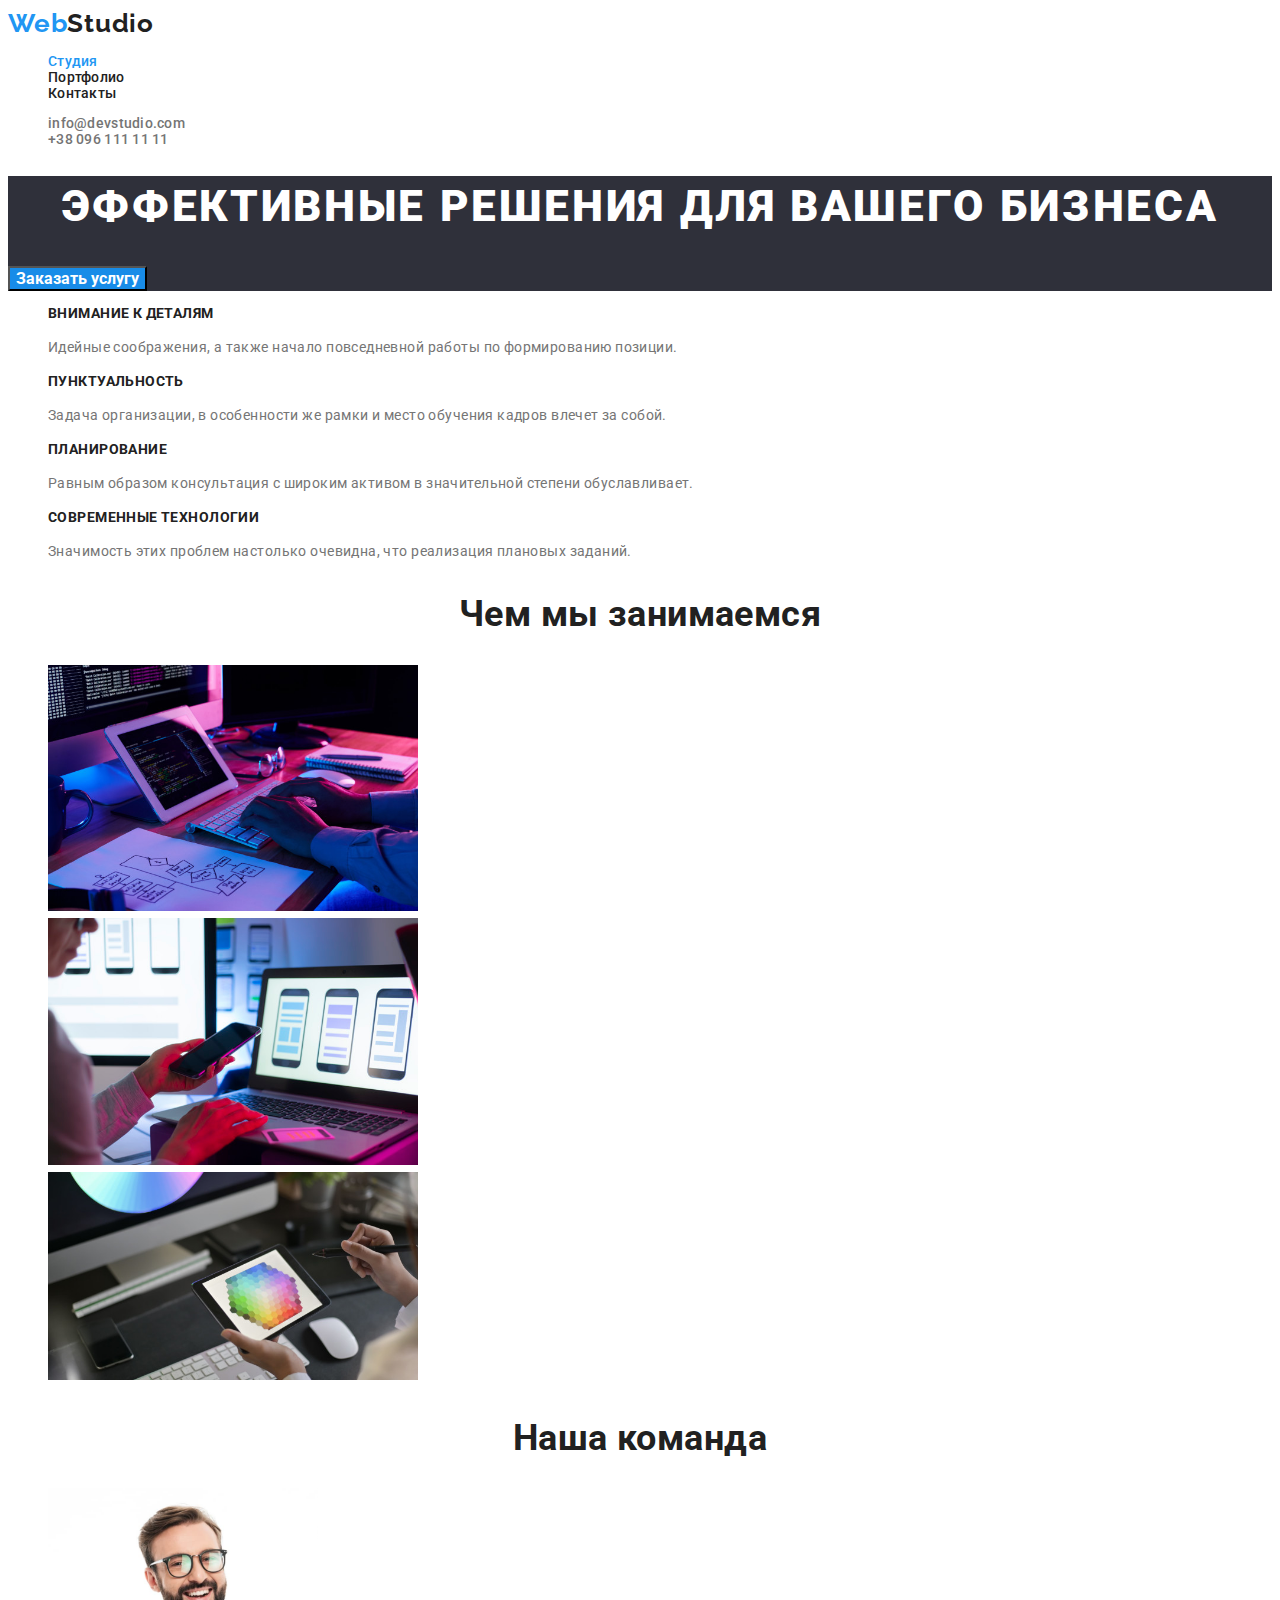
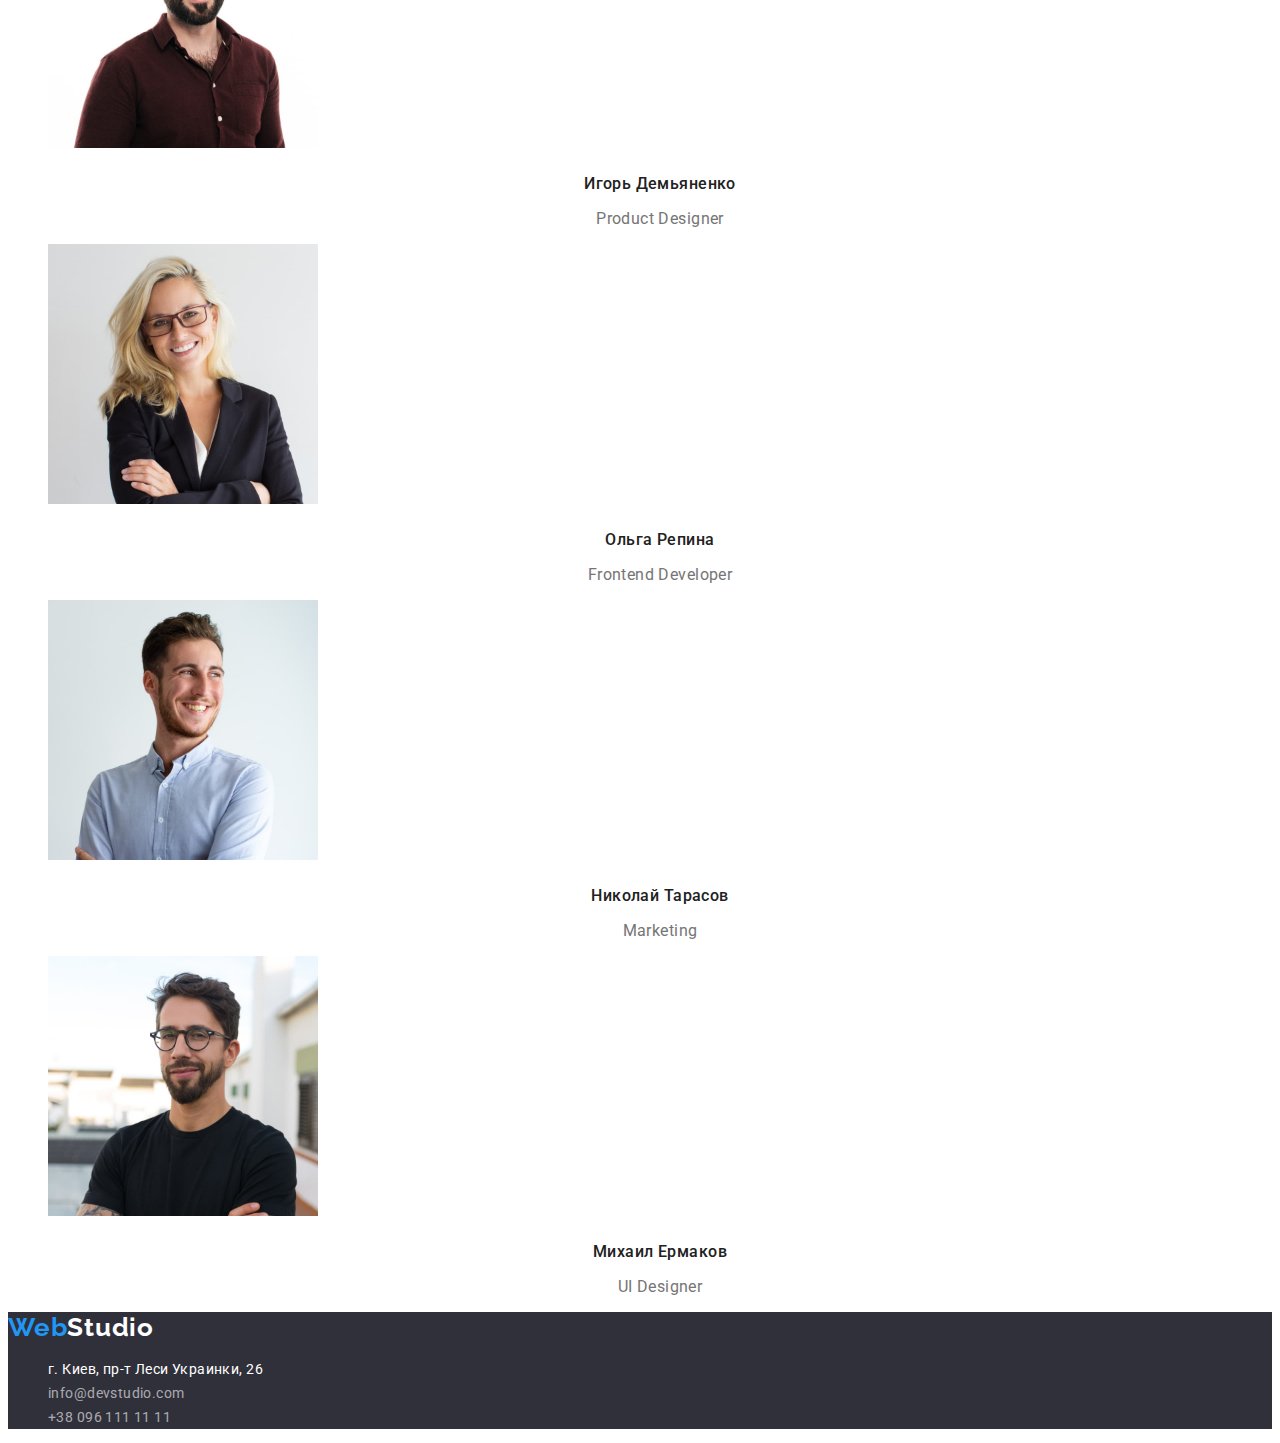
<file: index.html>
<!DOCTYPE html>
<html lang="ru">
<head>
    <meta charset="UTF-8">
    <meta name="viewport" content="width=device-width, initial-scale=1.0">
    <link href="https://fonts.googleapis.com/css2?family=Oleo+Script&family=Raleway:wght@700&family=Roboto:wght@400;500;700;900&display=swap" rel="stylesheet">
    <link rel="stylesheet" href="./css/styles.css" />
    <title>Студия</title>
</head>

<body>
    <header>
        <a class="logo" href="./index.html" lang="en">Web<span class="logo-header">Studio</span></a>
        <nav>
            <ul>
                <li><a class="nav studio" href="./index.html">Студия</a></li>
                <li><a class="nav" href="./portfolio.html">Портфолио</a></li>
                <li><a class="nav" href="">Контакты</a></li>
            </ul>
        </nav>
        <address>
            <ul>
                <li><a class="contact-header" href="mailto:info@devstudio.com">info@devstudio.com</a></li>
                <li><a class="contact-header" href="tel:+380961111111">+38 096 111 11 11</a></li>
            </ul>
        </address>
    </header>

    <main>
        <section class="section-main">
            <h1 class="header-main">Эффективные решения для вашего бизнеса</h1>
            <button class="button-main" type="button">Заказать услугу</button>
        </section>

        <section>
            <ul>
                <li>
                    <h3 class="header-feature">Внимание к деталям</h3>
                    <p>Идейные соображения, а также начало повседневной работы по формированию позиции.</p>
                </li>
                <li>
                    <h3 class="header-feature">Пунктуальность</h3>
                    <p>Задача организации, в особенности же рамки и место обучения кадров влечет за собой.</p>
                </li>
                <li>
                    <h3 class="header-feature">Планирование</h3>
                    <p>Равным образом консультация с широким активом в значительной степени обуславливает.</p>
                </li>
                <li>
                    <h3 class="header-feature">Современные технологии</h3>
                    <p>Значимость этих проблем настолько очевидна, что реализация плановых заданий.</p>
                </li>
            </ul>
        </section>

        <section>
            <h2 class="header-section">Чем мы занимаемся</h2>
            <ul>
                <li>
                    <img src="./images/programer-working.jpg" width="370" alt="Написание программного кода" />
                </li>
                <li>
                    <img src="./images/developing-application-smartphones.jpg" width="370" alt="Анализ особенностей девайса" />
                </li>
                <li>
                    <img src="./images/colour-selection.jpg" width="370" alt="Выбор цветового оформления" />
                </li>
            </ul>
        </section>

        <section class="desc">
            <h2 class="header-section">Наша команда</h2>
            <ul>
                <li>
                    <img src="./images/ihor.jpg" width="270" alt="фото Игоря Демьяненко" />
                    <h3 class="header-name">Игорь Демьяненко</h3>
                    <p class="desc-name" lang="en">Product Designer</p>
                </li>
                <li>
                    <img src="./images/olha.jpg" width="270" alt="фото Ольги Репиной" />
                    <h3 class="header-name">Ольга Репина</h3>
                    <p class="desc-name" lang="en">Frontend Developer</p>
                </li>
                <li>
                    <img src="./images/mykhola.jpg" width="270" alt="фото Николая Тарасова" />
                    <h3 class="header-name">Николай Тарасов</h3>
                    <p class="desc-name" lang="en">Marketing</p>
                </li>
                <li>
                    <img src="./images/mykhaylo.jpg" width="270" alt="фото Михаила Ермакова" />
                    <h3 class="header-name">Михаил Ермаков</h3>
                    <p class="desc-name" lang="en">UI Designer</p>
                </li>
            </ul>
        </section>
    </main>

    <footer>
        <a class="logo" href="./index.html" lang="en">Web<span class="logo-footer">Studio</span></a>
        <address>
            <ul>
                <li><a class="address" href="https://www.google.com/maps/d/viewer?mid=10uSM3H-mIU3GznYo2szRIEphczw&msa=0&ll=50.42732700000004%2C30.538092&z=17" target="_blank" rel="noopener noreferrer nofollow">г. Киев, пр-т Леси Украинки, 26</a></li>
                <li><a class="contact-footer mail" href="mailto:info@devstudio.com">info@devstudio.com</a></li>
                <li><a class="contact-footer phone" href="tel:+380961111111">+38 096 111 11 11</a></li>
            </ul>
        </address>
    </footer>
</body>
</html>
</file>
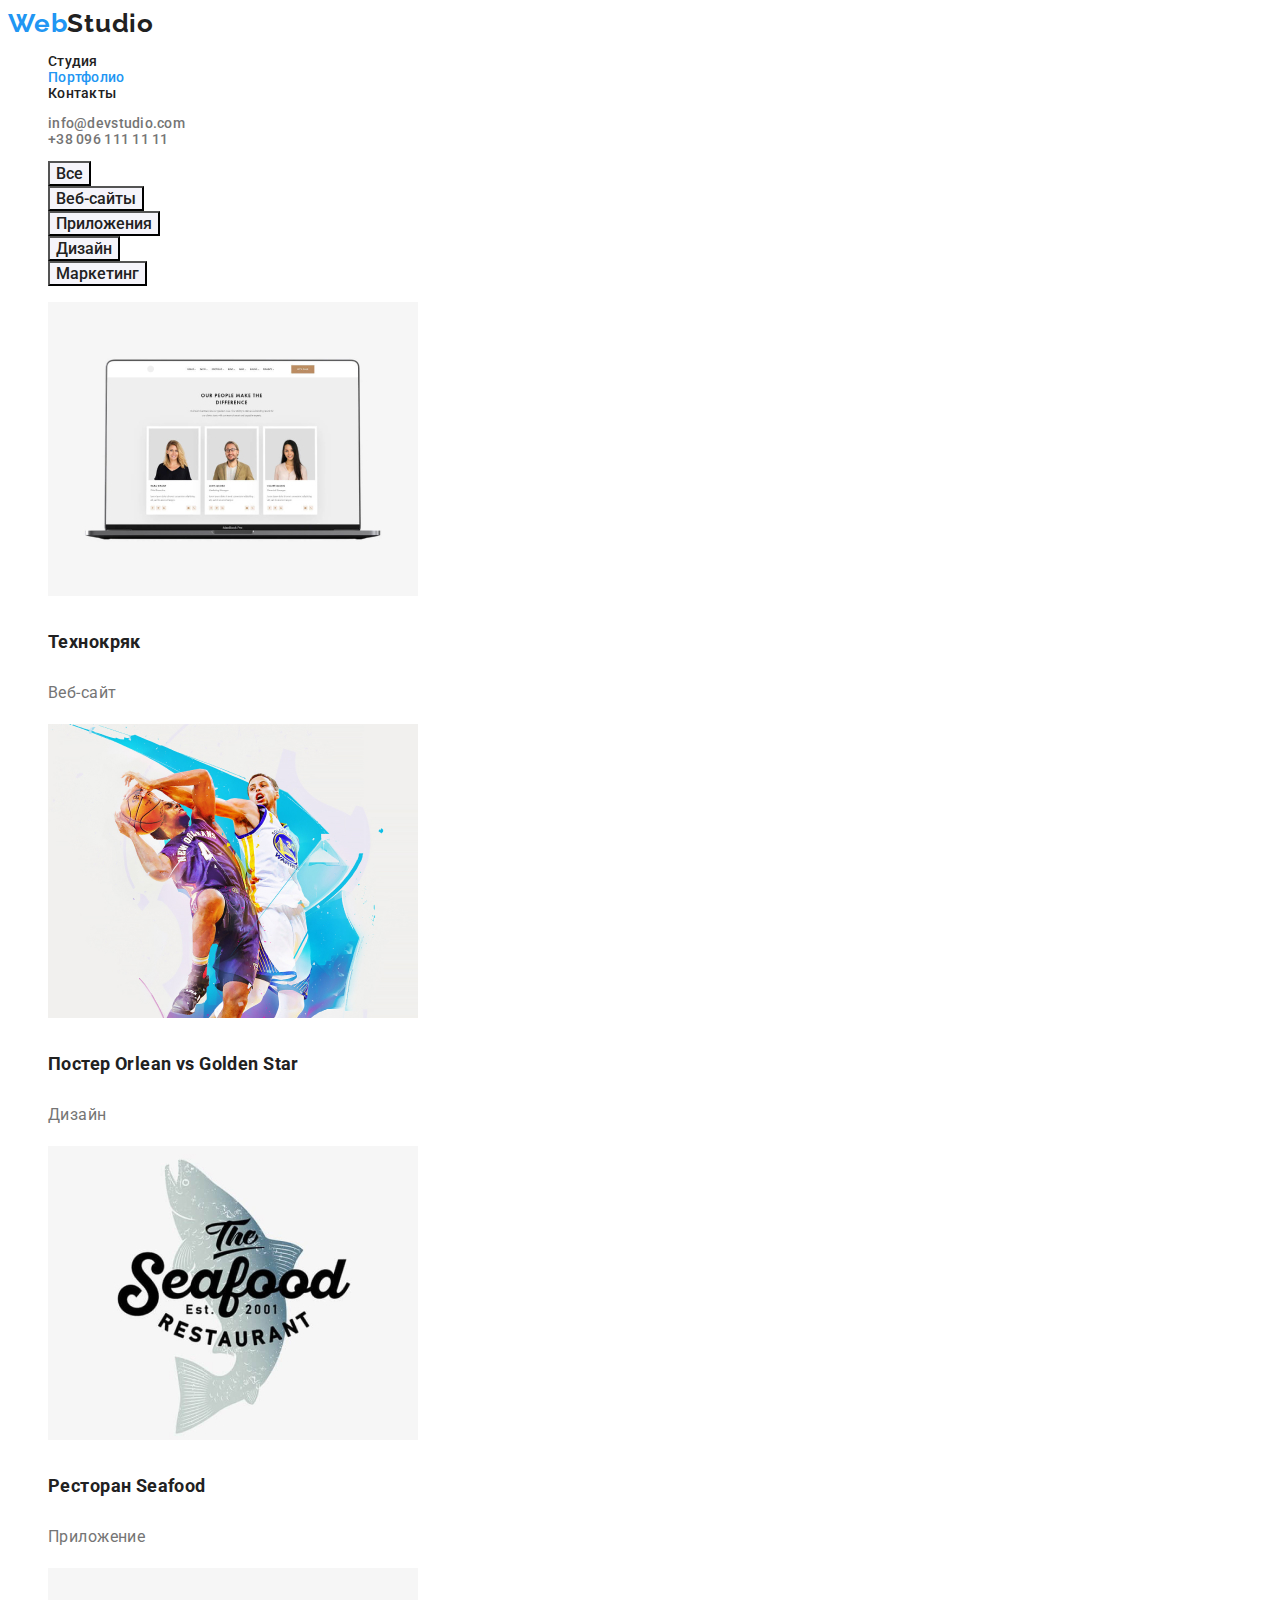
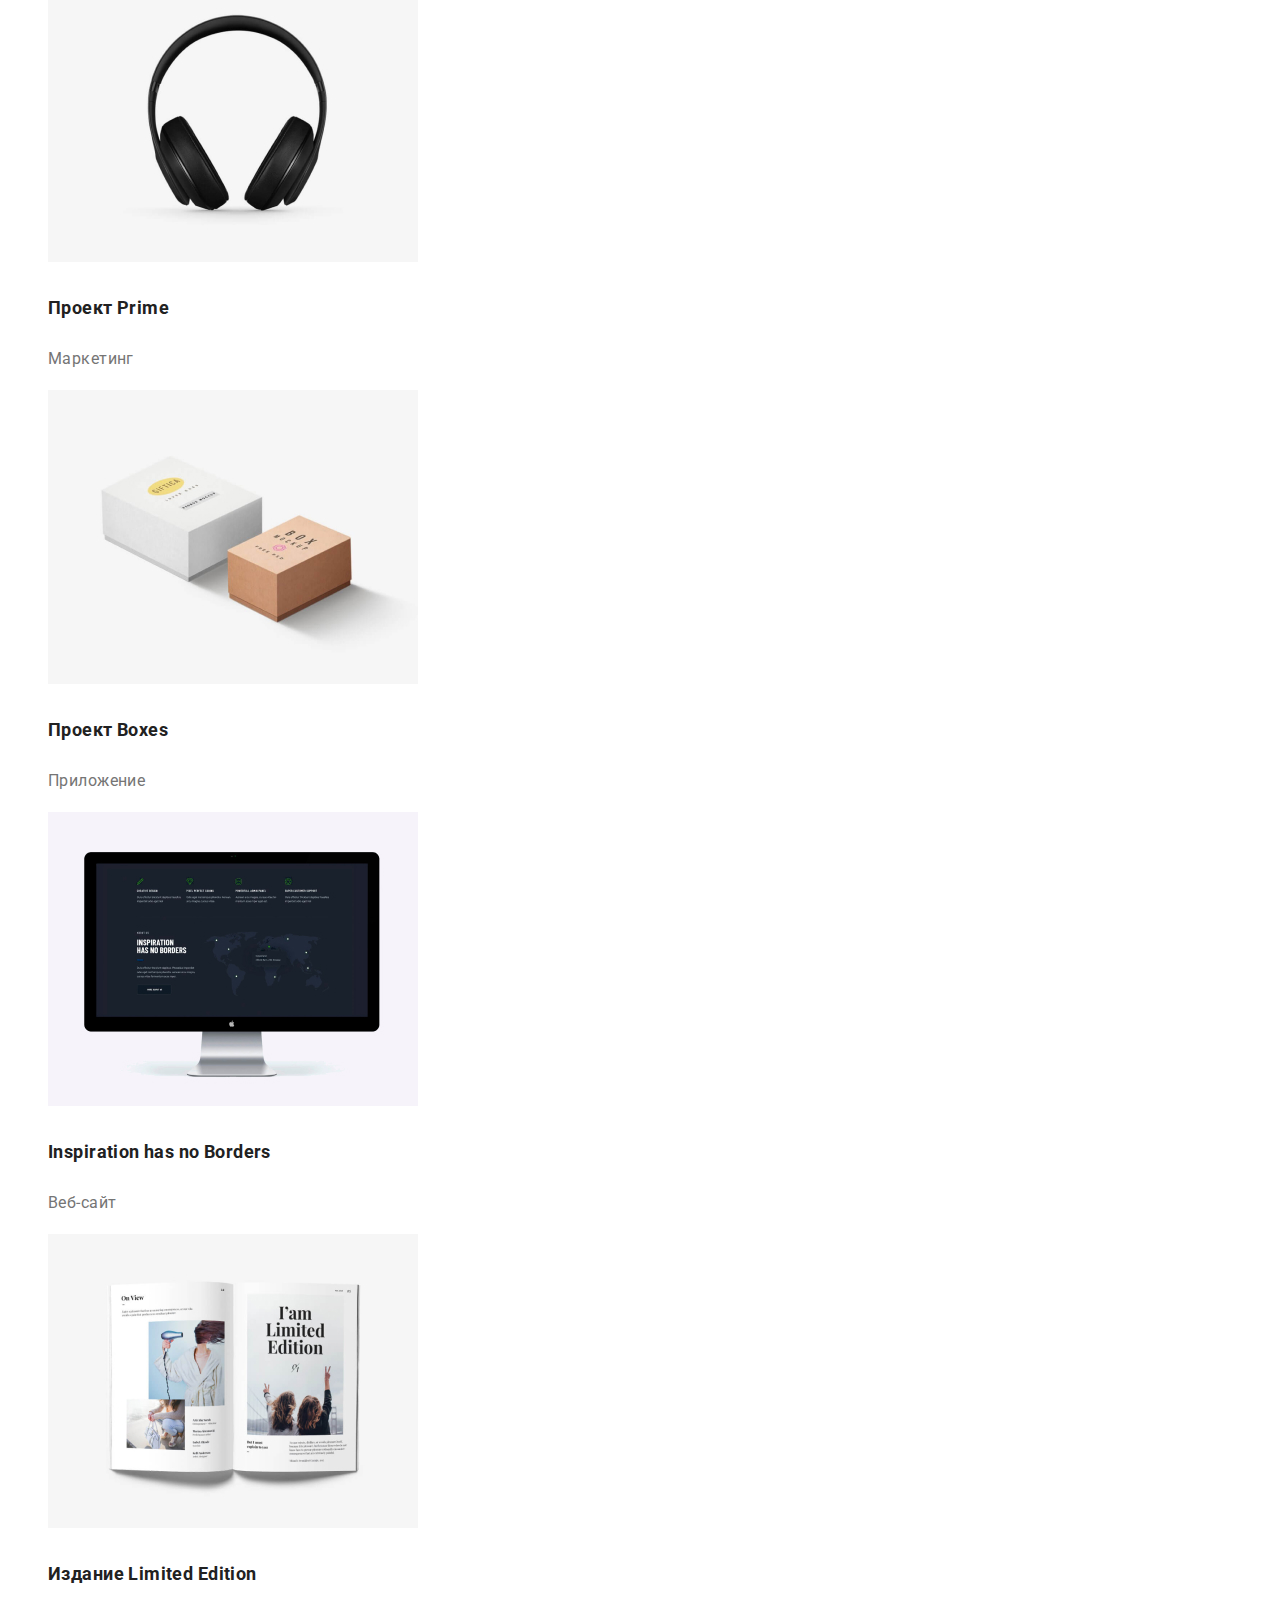
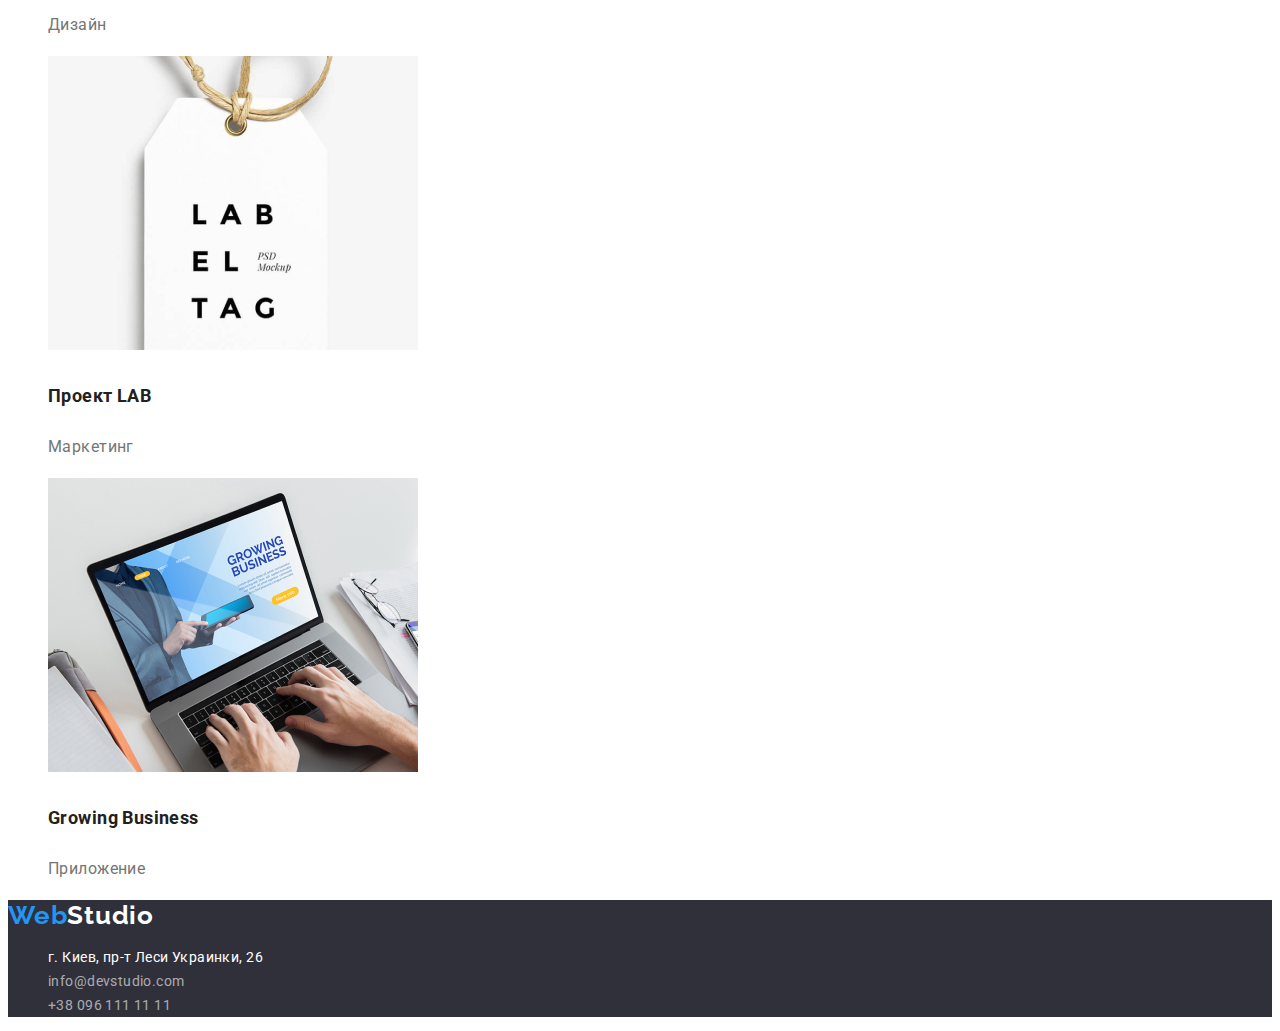
<file: portfolio.html>
<!DOCTYPE html>
<html lang="ru">
<head>
    <meta charset="UTF-8">
    <meta name="viewport" content="width=device-width, initial-scale=1.0">
    <link href="https://fonts.googleapis.com/css2?family=Oleo+Script&family=Raleway:wght@700&family=Roboto:wght@400;500;700;900&display=swap" rel="stylesheet">
    <link rel="stylesheet" href="./css/styles.css" />
    <title>Портфолио</title>
</head>
<body>
    <header>
        <a class="logo" href="./index.html" lang="en">Web<span class="logo-header">Studio</span></a>
        <nav>
            <ul>
                <li><a class="nav" href="./index.html">Студия</a></li>
                <li><a class="nav portfolio" href="./portfolio.html">Портфолио</a></li>
                <li><a class="nav" href="">Контакты</a></li>
            </ul>
        </nav>
        <address>
            <ul>
                <li><a class="contact-header" href="mailto:info@devstudio.com">info@devstudio.com</a></li>
                <li><a class="contact-header" href="tel:+380961111111">+38 096 111 11 11</a></li>
            </ul>
        </address>
    </header>

    <main>
        <h1 hidden>Якась прихована херня</h1>
        <section>
            <h2 hidden>Ще одна прихована херня</h2>
            <ul class="button">
                <li><button class="buttons" type="button">Все</button></li>
                <li><button class="buttons" type="button">Веб-сайты</button></li>
                <li><button class="buttons" type="button">Приложения</button></li>
                <li><button class="buttons" type="button">Дизайн</button></li>
                <li><button class="buttons" type="button">Маркетинг</button></li>
            </ul>
            <ul class="desc">
                <li>
                    <a href="">
                        <img src="./images/tech.jpg" width="370" alt="Веб-сайт Технокряка" />
                        <h3 class="header-project">Технокряк</h3>
                        <p class="desc-project">Веб-сайт</p>
                    </a>
                </li>
                <li>
                    <a href="">
                        <img src="./images/basket.jpg" width="370" alt="Дизайн постера" />
                        <h3 class="header-project">Постер <span lang="en">Orlean vs Golden Star</span></h3>
                        <p class="desc-project">Дизайн</p>
                    </a>
                </li>
                <li>
                    <a href="">
                        <img src="./images/restaurant.jpg" width="370" alt="Приложение ресторана" />
                        <h3 class="header-project">Ресторан <span lang="en">Seafood</span></h3>
                        <p class="desc-project">Приложение</p>
                    </a>
                </li>
                <li>
                    <a href="">
                        <img src="./images/prime.jpg" width="370" alt="Маркетинговый проект" />
                        <h3 class="header-project">Проект <span lang="en">Prime</span></h3>
                        <p class="desc-project">Маркетинг</p>
                    </a>
                </li>
                <li>
                    <a href="">
                        <img src="./images/boxes.jpg" width="370" alt="Приложение проекта" />
                        <h3 class="header-project">Проект <span lang="en">Boxes</span></h3>
                        <p class="desc-project">Приложение</p>
                    </a>
                </li>
                <li>
                    <a href="">
                        <img src="./images/inspiration.jpg" width="370" alt="Веб-сайт Inspiration" />
                        <h3 class="header-project" lang="en">Inspiration has no Borders</h3>
                        <p class="desc-project">Веб-сайт</p>
                    </a>
                </li>
                <li>
                    <a href="">
                        <img src="./images/publishing.jpg" width="370" alt="Дизайн издания" />
                        <h3 class="header-project">Издание <span lang="en">Limited Edition</span></h3>
                        <p class="desc-project">Дизайн</p>
                    </a>
                </li>
                <li>
                    <a href="">
                        <img src="./images/lab.jpg" width="370" alt="Маркетинговый проект" />
                        <h3 class="header-project">Проект <span lang="en">LAB</span></h3>
                        <p class="desc-project">Маркетинг</p>
                    </a>
                </li>
                <li>
                    <a href="">
                        <img src="./images/business.jpg" width="370" alt="Бизнесовое приложение" />
                        <h3 class="header-project" lang="en">Growing Business</h3>
                        <p class="desc-project">Приложение</p>
                    </a>
                </li>
            </ul>
        </section>
    </main>

    <footer>
        <a class="logo" href="./index.html" lang="en">Web<span class="logo-footer">Studio</span></a>
        <address>
            <ul>
                <li><a class="address" href="https://www.google.com/maps/d/viewer?mid=10uSM3H-mIU3GznYo2szRIEphczw&msa=0&ll=50.42732700000004%2C30.538092&z=17" target="_blank" rel="noopener noreferrer nofollow">г. Киев, пр-т Леси Украинки, 26</a></li>
                <li><a class="contact-footer" href="mailto:info@devstudio.com">info@devstudio.com</a></li>
                <li><a class="contact-footer" href="tel:+380961111111">+38 096 111 11 11</a></li>
            </ul>
        </address>
    </footer>
</body>
</html>
</file>
<file: css/styles.css>
body {
    font-family: 'Roboto', sans-serif;
    font-weight: 400;
    font-size: 14px;
    color: #757575;
    letter-spacing: 0.03em;
    line-height: 24px;
}

a {
    text-decoration: none;
}

ul {
    list-style-type: none;
}

header {
    font-weight: 500;
    line-height: 16px;
    letter-spacing: 0.02em;
}

.nav:hover, .contact-header:hover, .contact-footer:hover,
.logo:hover, .address:hover {
    color: #2196F3;
    /* text-decoration: underline; */
    cursor: pointer;
}

.buttons:hover {
    color: #FFFFFF;
    background-color: #2196F3;
    /* text-decoration: underline; */
    cursor: pointer;
}

.nav:focus, .contact-header:focus, .contact-footer:focus,
.logo:focus, .address:focus {
    color: #2196F3;
}

.buttons:focus {
    color: #FFFFFF;
    background-color:  #2196F3;
}

footer, .section-main {
    background-color: #2F303A;
}

.logo {
    font-family: 'Raleway', sans-serif;
    font-weight: 700;
    font-size: 26px;
    color: #2196F3;
    line-height: 31px;
    letter-spacing: 0.03em;
}

.logo-header {
    color: #212121;
}

.logo-footer {
    color: #FFFFFF;
}

.nav {
    color: #212121;
}

.contact-header {
    color: #757575;
    font-style: normal;
}

.contact-footer {
    color: rgba(255, 255, 255, 0.6);
    font-style: normal;
}

.address {
    color: #FFFFFF;
    font-style: normal;
}

.button-main {
    font-family: 'Roboto', sans-serif;
    font-weight: 700;
    font-size: 16px;
    color: #FFFFFF;
    background-color: #188CE8;
}

.buttons {
    font-family: 'Roboto', sans-serif;
    font-weight: 500;
    font-size: 16px;
    color: #212121;
    background-color: #F5F4FA;
}

.desc {
    font-size: 16px;
    line-height: 30px;
}

.header-main {
    font-weight: 900;
    font-size: 44px;
    color: #FFFFFF;
    text-transform: uppercase;
    text-align: center;
    letter-spacing: 0.06em;
    line-height: 60px;
}

.header-project {
    font-weight: 700;
    font-size: 18px;
    color: #212121;
    line-height: 36px;
}

.header-section {
    font-weight: 700;
    font-size: 36px;
    color: #212121;
    line-height: 42px;
    text-align: center;
}

.header-feature {
    font-weight: 700;
    font-size: 14px;
    color: #212121;
    text-transform: uppercase;
    line-height: 16px;
}

.header-name {
    font-weight: 500;
    font-size: 16px;
    color: #212121;
    line-height: 19px;
    text-align: center;
}

.desc-name {
    line-height: 19px;
    text-align: center;
}

.desc-project {
    color: #757575;
}

.studio, .portfolio {
    color: #2196F3;
}
</file>
